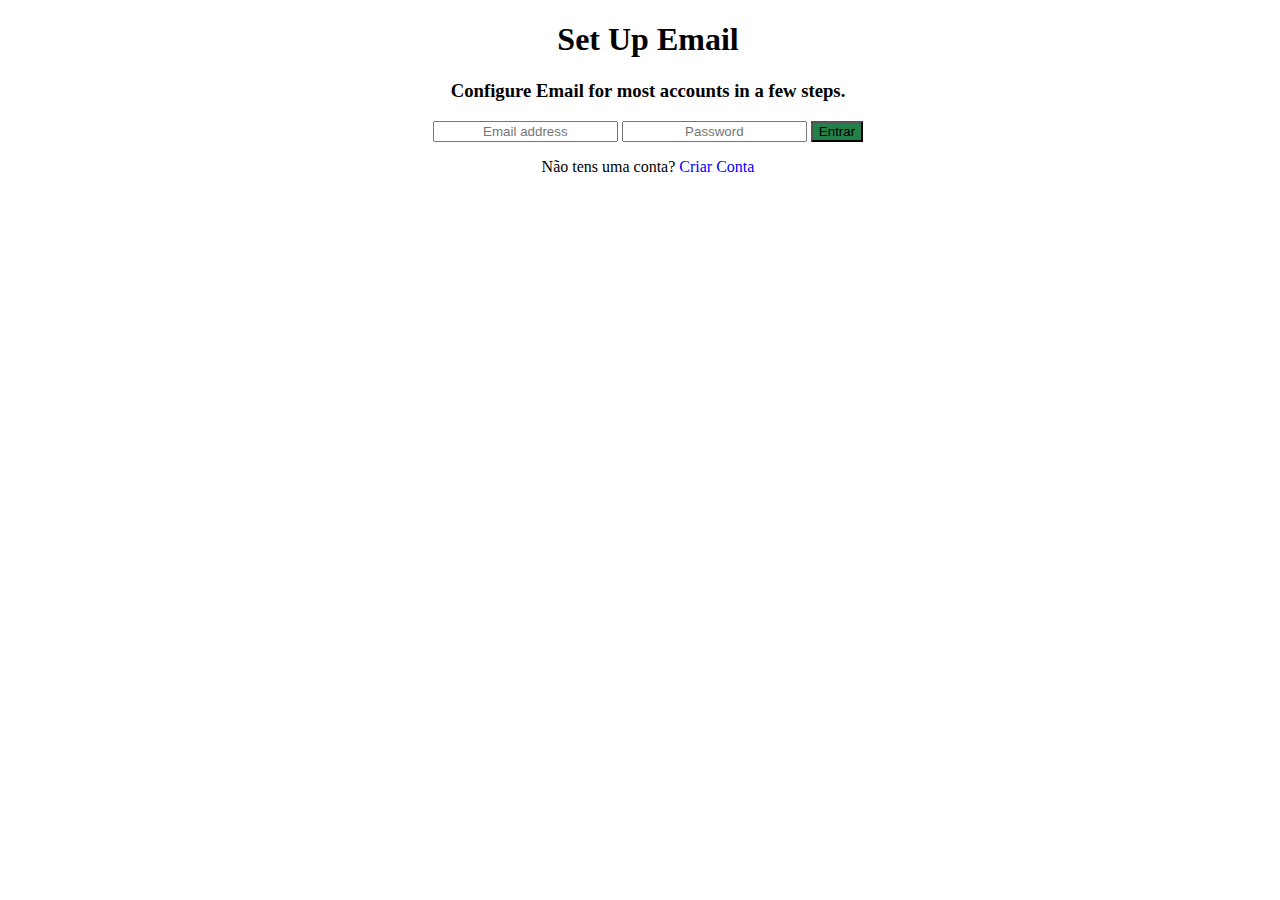
<file: index.html>
﻿<!DOCTYPE html>
<html lang="pt-br">
<head>
  <meta charset="UTF-8">
  <meta http-equiv="X-UA-Compatible" content="IE=edge">
  <meta name="viewport" content="width=device-width, initial-scale=1.0">
  <link rel="stylesheet" href="css/log.css">
  <title>G-mail</title>
</head> 
<body>

  <h1 id="desc">Set Up Email</h1>
  <h3>Configure Email for most accounts in a few steps.</h3>

  <form name="form_login" method="get" action="">
    <input type="email" name="email" required placeholder="Email address" maxlength="30">
    
    <input type="password" name="senha" required placeholder="Password" maxlength="30"> 

    <input type="submit" value="Entrar" id="btn">

    <p>Não tens uma conta? <a href="html/register.html">Criar Conta</a></p>
  </form>

</body>
</html>
</file>
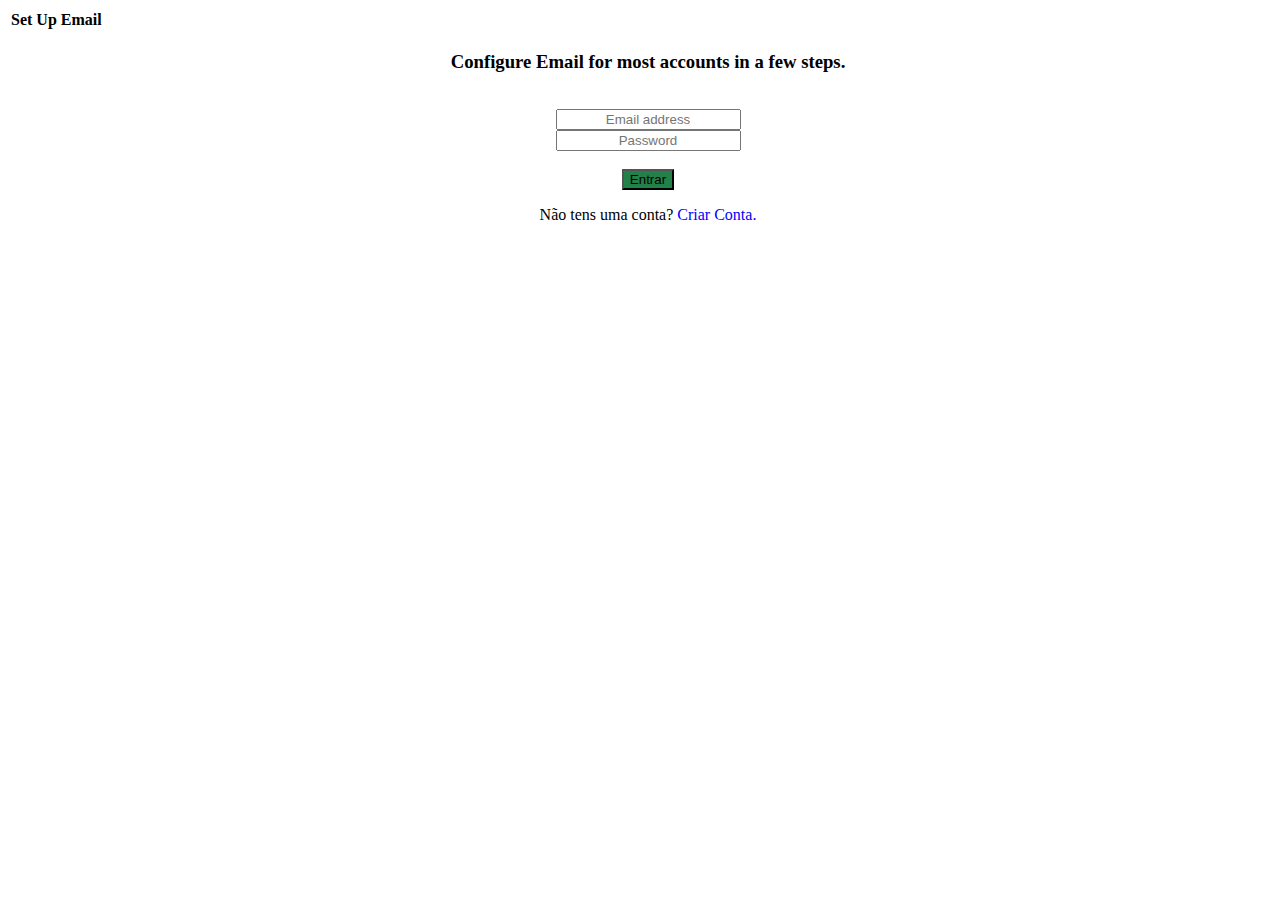
<file: login.html>
﻿<!DOCTYPE html>
<html lang="en-pt">
<head>
  <meta charset="UTF-8">
  <meta name="viewport" content="width=device-width, initial-scale=1.0">
  <link rel="stylesheet" href="css/log.css">
  <title>G-mail</title>
</head> 
<body>
  
  <table >
    <th id="desc">  Set Up Email </th>
    </table>
      <h3 >  Configure Email for most accounts in a few steps. </h3>

      <form name="form_login" translate="yes" method="get" action="">

        <br>
            <input type="email" name="email" required="Required"  placeholder="Email address" maxlength="30">
          <br>
              <input type="password" name="Senha"
                required="required"  placeholder="Password" maxlength="30"> 
          <br>
          <br>
            <input type="submit" value="Entrar" id="btn" >
            <br>
            
      <p> Não tens uma conta? <a href="/html/register.html" >  Criar Conta. </a> </p>
     
     </form>

</body>
</html>
</file>
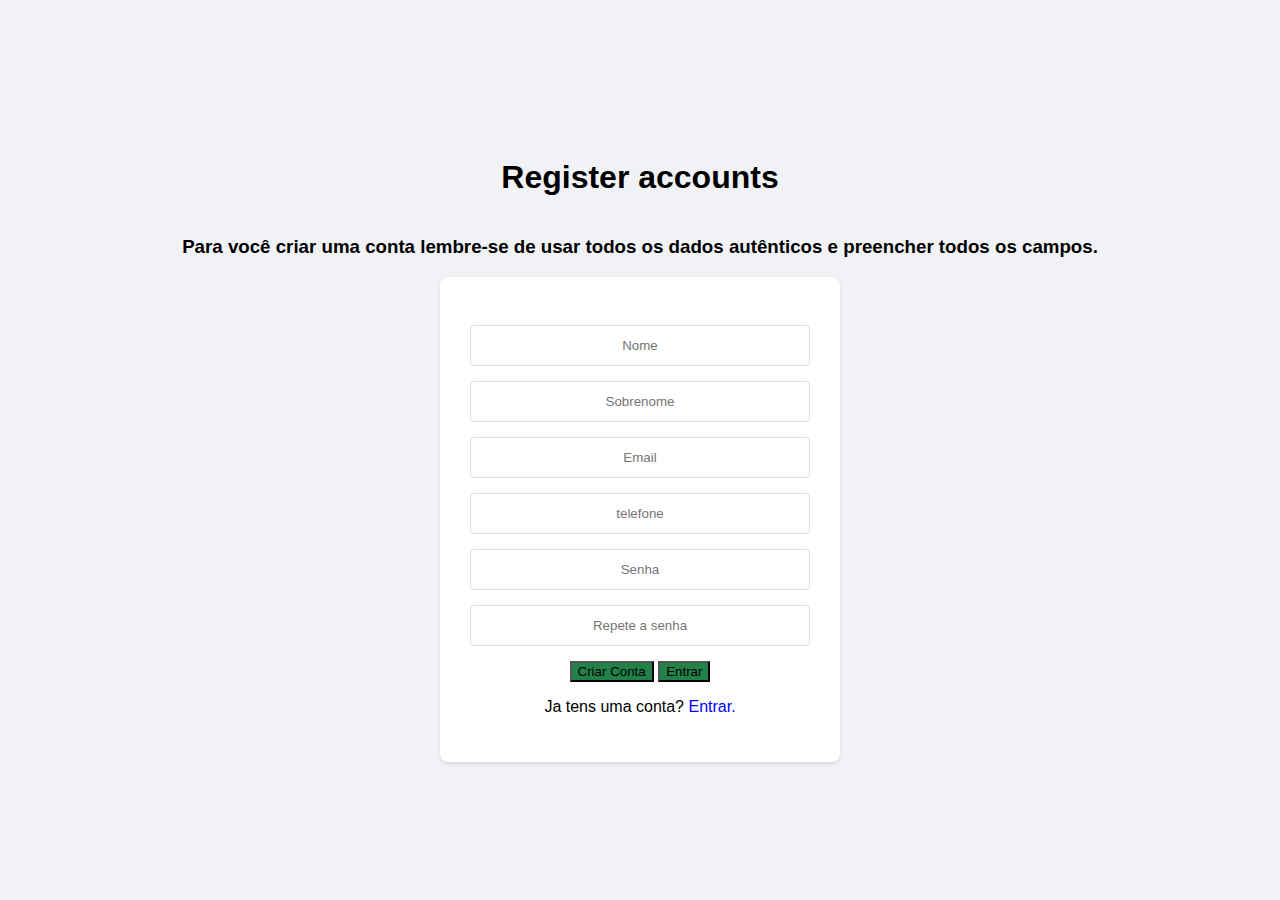
<file: html/register.html>
﻿<!DOCTYPE html>
<html lang="en-pt">
<head>
  <meta charset="UTF-8">
  <meta name="viewport" content="width=device-width, initial-scale=1.0">
  <link rel="stylesheet" href="/css/reg.css">
  <title>Register accounts</title>
</head>
<body> 

<h1 id="desc">   Register accounts  </h1>

<h3 id="desc"> Para você criar uma conta lembre-se de usar todos os dados autênticos e preencher todos os campos. </h3>

<form name="criarConta" method="get" action="#" translate="yes" >
    <br>
        <input type="text" name="nome" required  placeholder="Nome" maxlength="30">
    <br>

        <input type="text" name="sobrenome" required  placeholder="Sobrenome" maxlength="30">
    <br>
        <input type="email" name="mail" required  placeholder="Email" maxlength="30"> 

    <br>
        <input type="tel" name="tel" required  placeholder="telefone" maxlength="30">
    <br>
        <input type="password" name="senha1" required  placeholder="Senha" maxlength="30">
    <br>
        <input type="password" name="senha2" required  placeholder="Repete a senha" maxlength="30">
    <br>
        <input type="submit" name="criarConta" id="btn" value="Criar Conta" />
        <a href="/login.html"> <input id="btn" type="button" value="Entrar" ></a>
    <br>
<p> Ja tens uma conta? <a href="/login.html" >  Entrar. </a> </p>
  
 </form>

 </body>
</html>
</file>
<file: css/log.css>
*{
    
    text-align: center;

}
body {
    width: 100%;
    height: auto;
    align-items: center;
    justify-content: space-between;
}

th #desc{
    text-align: center;
}
#btn{
    cursor: pointer;
    color: black;
    background-color: rgb(34, 128, 73);
}
#btn:hover{
    transition-duration: 0.5s;
    color: white;
    background-color: rgb(58, 230, 123);
}

a{
    color: blue;
    text-decoration: none;
}
</file>
<file: css/reg.css>
*{
    
    text-align: center;

}
body {
    display: flex;
    flex-direction: column; 
    justify-content: center;
    align-items: center; 
    min-height: 100vh;
    margin: 0;
}
#desc h3{
    text-align: center;
}
#btn{
    cursor: pointer;
    color: black;
    background-color: rgb(34, 128, 73);
}
#btn:hover{
    transition-duration: 0.5s;
    color: white;
    background-color: rgb(58, 230, 123);
}

a{
    color: blue;
    text-decoration: none;
}

/* Estilos padrão para telas grandes (desktop) */
body {
    font-family: Arial, sans-serif;
    background-color: #f0f2f5;
    display: flex;
    justify-content: center;
    align-items: center;
    min-height: 100vh; /* Garante que o body ocupe toda a altura da viewport */
    margin: 0;
}

form {
    background-color: #fff;
    padding: 30px;
    border-radius: 8px;
    box-shadow: 0 2px 4px rgba(0, 0, 0, 0.1);
    width: 400px; /* Largura padrão para desktop */
    box-sizing: border-box; /* Inclui padding e borda na largura total */
}

input[type="email"],
input[type="tel"],
input[type="password"],
input[type="text"] { /* Adicione input type="text" se tiver um campo de nome no registro */
    width: 100%;
    padding: 12px 15px;
    margin-bottom: 15px;
    border: 1px solid #ddd;
    border-radius: 4px;
    box-sizing: border-box;
}

/* --- Media Query para Telas Menores (por exemplo, tablets e celulares) --- */
@media (max-width: 768px) {
    form {
        width: 90%; /* Ajusta a largura do formulário para 90% da tela */
        padding: 20px;
    }

    h1, h3 {
        text-align: center;
    }
}

/* --- Media Query para Celulares Muito Pequenos --- */
@media (max-width: 480px) {
    form {
        width: 95%; /* Ainda mais estreito para telas muito pequenas */
        padding: 15px;
    }

    /* Outros ajustes menores, se necessário */
    input[type="email"],
    input[type="tel"],
    input[type="password"],
    input[type="text"] {
        padding: 10px 12px;
        font-size: 1em; /* Garante que o texto não fique muito pequeno */
    }
}
</file>
